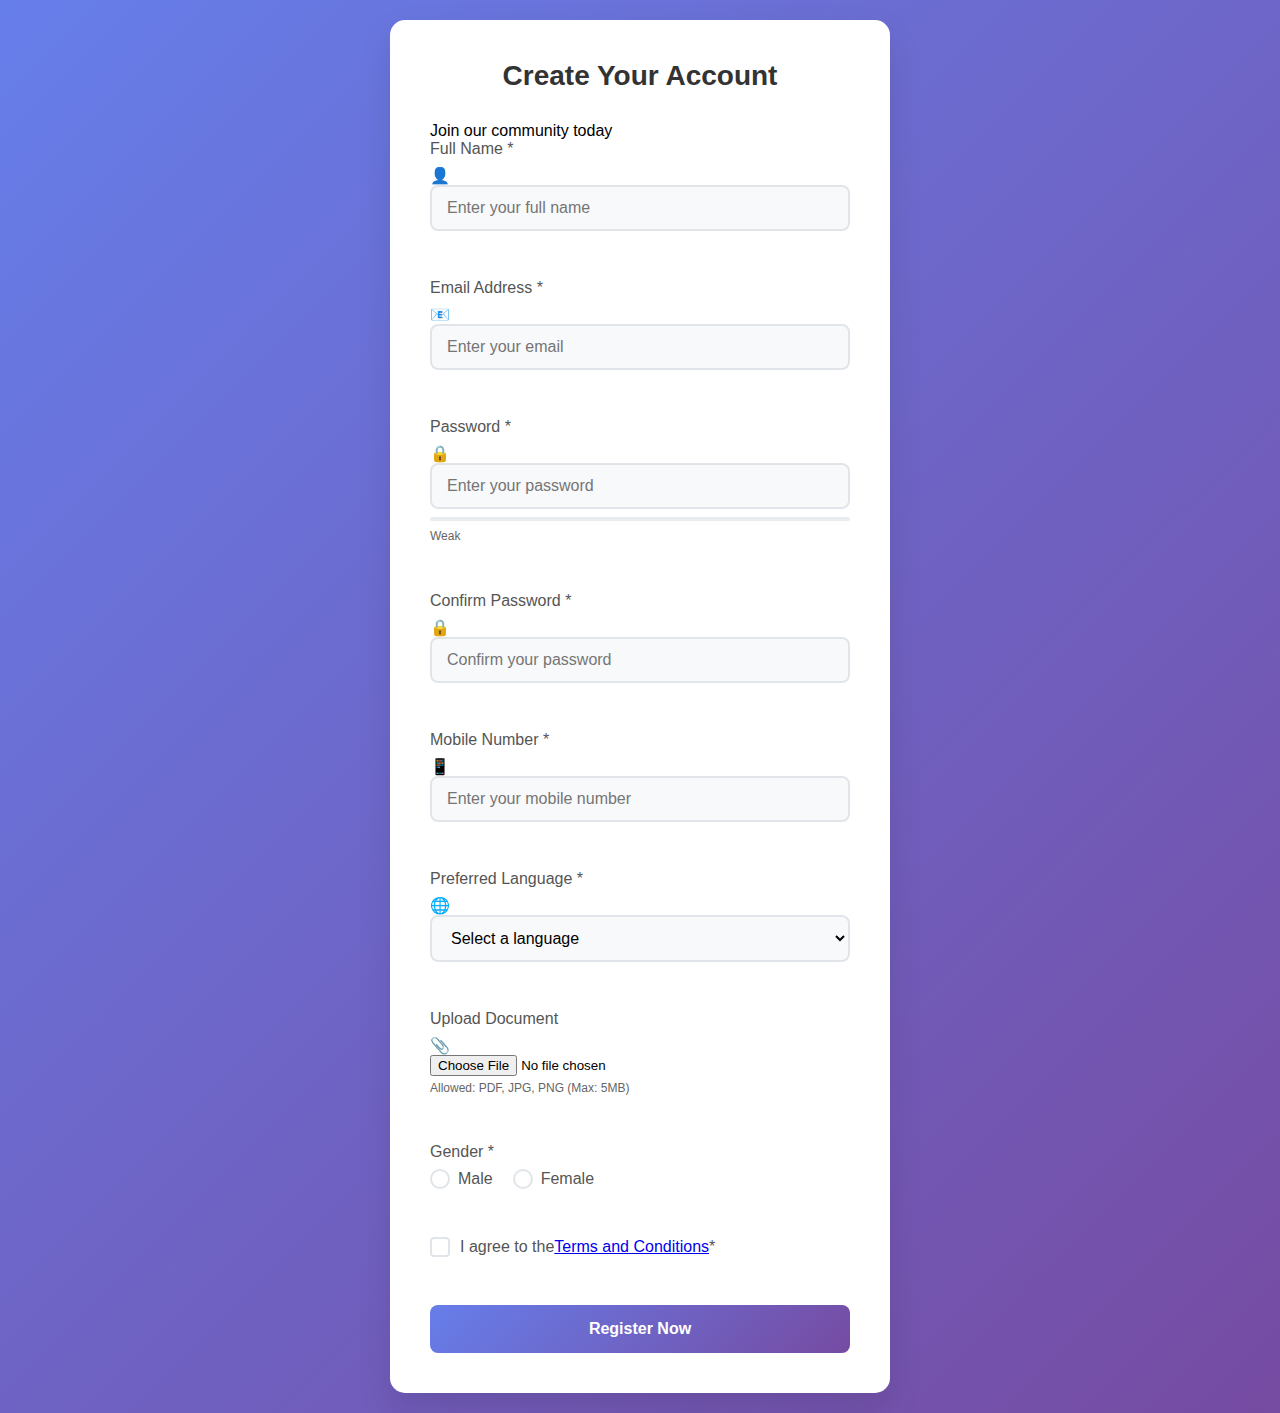
<file: index.html>
<!DOCTYPE html>
<html lang="en">
<head>
    <meta charset="UTF-8">
    <meta name="viewport" content="width=device-width, initial-scale=1.0">
    <title>Registration Form</title>
    <link rel="stylesheet" href="style.css">
</head>
<body>
    <div class="background-animation"></div>
    <div class="container">
        <div class="form-container">
            <div class="form-header">
                <h2>Create Your Account</h2>
                <p class="subtitle">Join our community today</p>
            </div>
            
            <form id="registrationForm">
                <!-- Name Field -->
                <div class="form-group">
                    <label for="name">Full Name *</label>
                    <div class="input-wrapper">
                        <div class="input-icon">👤</div>
                        <input type="text" id="name" name="name" placeholder="Enter your full name">
                    </div>
                    <span class="error-message" id="nameError"></span>
                </div>

                <!-- Email Field -->
                <div class="form-group">
                    <label for="email">Email Address *</label>
                    <div class="input-wrapper">
                        <div class="input-icon">📧</div>
                        <input type="email" id="email" name="email" placeholder="Enter your email">
                    </div>
                    <span class="error-message" id="emailError"></span>
                </div>

                <!-- Password Field -->
                <div class="form-group">
                    <label for="password">Password *</label>
                    <div class="input-wrapper">
                        <div class="input-icon">🔒</div>
                        <input type="password" id="password" name="password" placeholder="Enter your password">
                    </div>
                    <div class="password-strength" id="passwordStrength">
                        <div class="strength-bar"></div>
                        <span class="strength-text" id="strengthText">Weak</span>
                    </div>
                    <span class="error-message" id="passwordError"></span>
                </div>

                <!-- Confirm Password Field -->
                <div class="form-group">
                    <label for="confirmPassword">Confirm Password *</label>
                    <div class="input-wrapper">
                        <div class="input-icon">🔒</div>
                        <input type="password" id="confirmPassword" name="confirmPassword" placeholder="Confirm your password">
                    </div>
                    <span class="error-message" id="confirmPasswordError"></span>
                </div>

                <!-- Mobile Number Field -->
                <div class="form-group">
                    <label for="mobile">Mobile Number *</label>
                    <div class="input-wrapper">
                        <div class="input-icon">📱</div>
                        <input type="tel" id="mobile" name="mobile" placeholder="Enter your mobile number">
                    </div>
                    <span class="error-message" id="mobileError"></span>
                </div>

                <!-- Language Field -->
                <div class="form-group">
                    <label for="language">Preferred Language *</label>
                    <div class="input-wrapper">
                        <div class="input-icon">🌐</div>
                        <select id="language" name="language">
                            <option value="">Select a language</option>
                            <option value="english">English</option>
                            <option value="spanish">Spanish</option>
                            <option value="french">French</option>
                            <option value="german">German</option>
                            <option value="chinese">Chinese</option>
                        </select>
                    </div>
                    <span class="error-message" id="languageError"></span>
                </div>

                <!-- Attachment Field -->
                <div class="form-group">
                    <label for="attachment">Upload Document</label>
                    <div class="input-wrapper">
                        <div class="input-icon">📎</div>
                        <input type="file" id="attachment" name="attachment" accept=".pdf,.jpg,.jpeg,.png">
                    </div>
                    <span class="file-info">Allowed: PDF, JPG, PNG (Max: 5MB)</span>
                    <span class="error-message" id="attachmentError"></span>
                </div>

                <!-- Gender Field -->
                <div class="form-group">
                    <label>Gender *</label>
                    <div class="radio-group">
                        <label class="radio-label">
                            <input type="radio" name="gender" value="male">
                            <span class="radio-custom"></span>
                            Male
                        </label>
                        <label class="radio-label">
                            <input type="radio" name="gender" value="female">
                            <span class="radio-custom"></span>
                            Female
                        </label>
                    </div>
                    <span class="error-message" id="genderError"></span>
                </div>

                <!-- Terms and Conditions -->
                <div class="form-group">
                    <label class="checkbox-label">
                        <input type="checkbox" id="terms" name="terms">
                        <span class="checkmark"></span>
                        I agree to the <a href="#">Terms and Conditions</a> *
                    </label>
                    <span class="error-message" id="termsError"></span>
                </div>

                <!-- Submit Button -->
                <button type="submit" class="submit-btn" id="submitBtn">
                    <span>Register Now</span>
                </button>
            </form>
        </div>
    </div>

    <script src="script.js"></script>
</body>
</html>
</file>
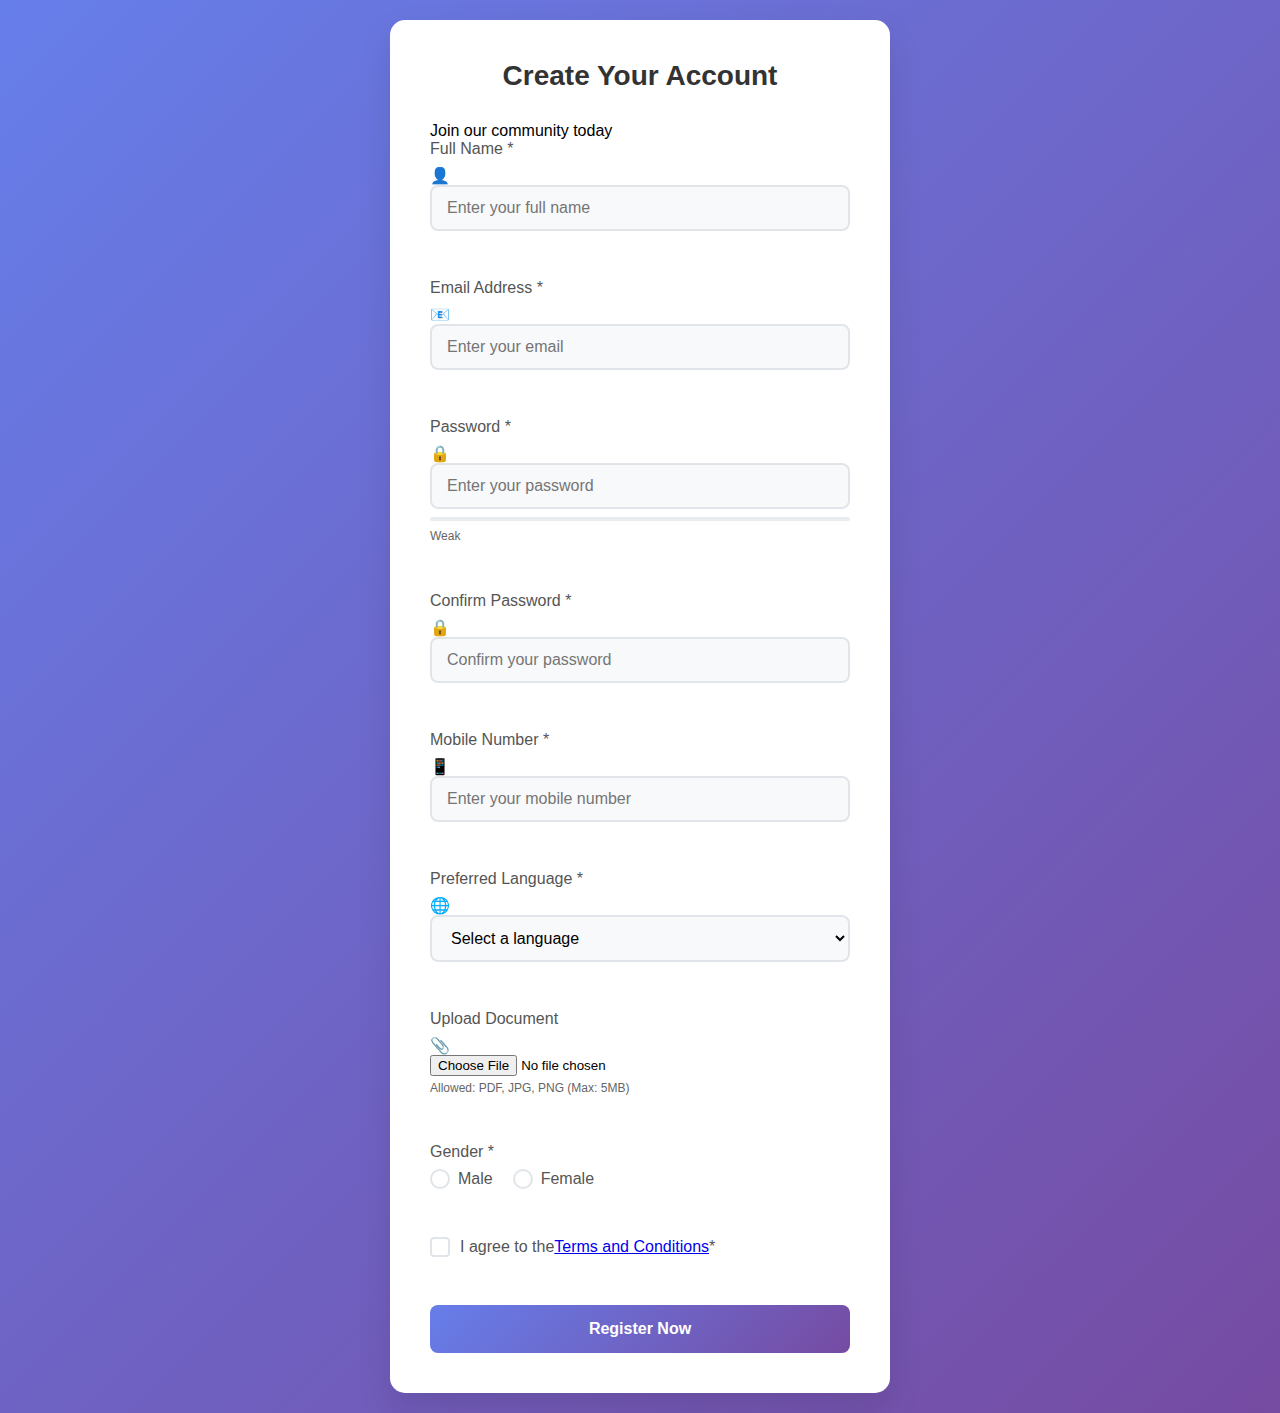
<file: index sss...html>
<!DOCTYPE html>
<html lang="en">
<head>
    <meta charset="UTF-8">
    <meta name="viewport" content="width=device-width, initial-scale=1.0">
    <title>Registration Form</title>
    <link rel="stylesheet" href="style.css">
</head>
<body>
    <div class="background-animation"></div>
    <div class="container">
        <div class="form-container">
            <div class="form-header">
                <h2>Create Your Account</h2>
                <p class="subtitle">Join our community today</p>
            </div>
            
            <form id="registrationForm">
                <!-- Name Field -->
                <div class="form-group">
                    <label for="name">Full Name *</label>
                    <div class="input-wrapper">
                        <div class="input-icon">👤</div>
                        <input type="text" id="name" name="name" placeholder="Enter your full name">
                    </div>
                    <span class="error-message" id="nameError"></span>
                </div>

                <!-- Email Field -->
                <div class="form-group">
                    <label for="email">Email Address *</label>
                    <div class="input-wrapper">
                        <div class="input-icon">📧</div>
                        <input type="email" id="email" name="email" placeholder="Enter your email">
                    </div>
                    <span class="error-message" id="emailError"></span>
                </div>

                <!-- Password Field -->
                <div class="form-group">
                    <label for="password">Password *</label>
                    <div class="input-wrapper">
                        <div class="input-icon">🔒</div>
                        <input type="password" id="password" name="password" placeholder="Enter your password">
                    </div>
                    <div class="password-strength" id="passwordStrength">
                        <div class="strength-bar"></div>
                        <span class="strength-text" id="strengthText">Weak</span>
                    </div>
                    <span class="error-message" id="passwordError"></span>
                </div>

                <!-- Confirm Password Field -->
                <div class="form-group">
                    <label for="confirmPassword">Confirm Password *</label>
                    <div class="input-wrapper">
                        <div class="input-icon">🔒</div>
                        <input type="password" id="confirmPassword" name="confirmPassword" placeholder="Confirm your password">
                    </div>
                    <span class="error-message" id="confirmPasswordError"></span>
                </div>

                <!-- Mobile Number Field -->
                <div class="form-group">
                    <label for="mobile">Mobile Number *</label>
                    <div class="input-wrapper">
                        <div class="input-icon">📱</div>
                        <input type="tel" id="mobile" name="mobile" placeholder="Enter your mobile number">
                    </div>
                    <span class="error-message" id="mobileError"></span>
                </div>

                <!-- Language Field -->
                <div class="form-group">
                    <label for="language">Preferred Language *</label>
                    <div class="input-wrapper">
                        <div class="input-icon">🌐</div>
                        <select id="language" name="language">
                            <option value="">Select a language</option>
                            <option value="english">English</option>
                            <option value="spanish">Spanish</option>
                            <option value="french">French</option>
                            <option value="german">German</option>
                            <option value="chinese">Chinese</option>
                        </select>
                    </div>
                    <span class="error-message" id="languageError"></span>
                </div>

                <!-- Attachment Field -->
                <div class="form-group">
                    <label for="attachment">Upload Document</label>
                    <div class="input-wrapper">
                        <div class="input-icon">📎</div>
                        <input type="file" id="attachment" name="attachment" accept=".pdf,.jpg,.jpeg,.png">
                    </div>
                    <span class="file-info">Allowed: PDF, JPG, PNG (Max: 5MB)</span>
                    <span class="error-message" id="attachmentError"></span>
                </div>

                <!-- Gender Field -->
                <div class="form-group">
                    <label>Gender *</label>
                    <div class="radio-group">
                        <label class="radio-label">
                            <input type="radio" name="gender" value="male">
                            <span class="radio-custom"></span>
                            Male
                        </label>
                        <label class="radio-label">
                            <input type="radio" name="gender" value="female">
                            <span class="radio-custom"></span>
                            Female
                        </label>
                    </div>
                    <span class="error-message" id="genderError"></span>
                </div>

                <!-- Terms and Conditions -->
                <div class="form-group">
                    <label class="checkbox-label">
                        <input type="checkbox" id="terms" name="terms">
                        <span class="checkmark"></span>
                        I agree to the <a href="#">Terms and Conditions</a> *
                    </label>
                    <span class="error-message" id="termsError"></span>
                </div>

                <!-- Submit Button -->
                <button type="submit" class="submit-btn" id="submitBtn">
                    <span>Register Now</span>
                </button>
            </form>
        </div>
    </div>

    <script src="script.js"></script>
</body>
</html>
</file>
<file: style.css>
* {
    margin: 0;
    padding: 0;
    box-sizing: border-box;
}

body {
    font-family: 'Segoe UI', Tahoma, Geneva, Verdana, sans-serif;
    background: linear-gradient(135deg, #667eea 0%, #764ba2 100%);
    min-height: 100vh;
    display: flex;
    align-items: center;
    justify-content: center;
    padding: 20px;
}

.container {
    width: 100%;
    max-width: 500px;
}

.form-container {
    background: white;
    padding: 40px;
    border-radius: 15px;
    box-shadow: 0 15px 35px rgba(0, 0, 0, 0.1);
    transition: transform 0.3s ease;
}

.form-container:hover {
    transform: translateY(-5px);
}

h2 {
    text-align: center;
    color: #333;
    margin-bottom: 30px;
    font-size: 28px;
    font-weight: 600;
}

.form-group {
    margin-bottom: 25px;
    position: relative;
}

label {
    display: block;
    margin-bottom: 8px;
    color: #555;
    font-weight: 500;
}

input[type="text"],
input[type="email"],
input[type="password"],
input[type="tel"],
select {
    width: 100%;
    padding: 12px 15px;
    border: 2px solid #e1e5e9;
    border-radius: 8px;
    font-size: 16px;
    transition: all 0.3s ease;
    background-color: #f8f9fa;
}

input:focus,
select:focus {
    outline: none;
    border-color: #667eea;
    background-color: white;
    box-shadow: 0 0 0 3px rgba(102, 126, 234, 0.1);
}

input.valid {
    border-color: #28a745;
}

input.invalid {
    border-color: #dc3545;
}

.radio-group {
    display: flex;
    gap: 20px;
    margin-top: 5px;
}

.radio-label {
    display: flex;
    align-items: center;
    cursor: pointer;
    font-weight: normal;
    margin-bottom: 0;
}

.radio-label input {
    display: none;
}

.radio-custom {
    width: 20px;
    height: 20px;
    border: 2px solid #e1e5e9;
    border-radius: 50%;
    margin-right: 8px;
    position: relative;
    transition: all 0.3s ease;
}

.radio-label input:checked + .radio-custom {
    border-color: #667eea;
    background-color: #667eea;
}

.radio-label input:checked + .radio-custom::after {
    content: '';
    width: 8px;
    height: 8px;
    background: white;
    border-radius: 50%;
    position: absolute;
    top: 50%;
    left: 50%;
    transform: translate(-50%, -50%);
}

.checkbox-label {
    display: flex;
    align-items: center;
    cursor: pointer;
    font-weight: normal;
    margin-bottom: 0;
}

.checkbox-label input {
    display: none;
}

.checkmark {
    width: 20px;
    height: 20px;
    border: 2px solid #e1e5e9;
    border-radius: 4px;
    margin-right: 10px;
    position: relative;
    transition: all 0.3s ease;
}

.checkbox-label input:checked + .checkmark {
    background-color: #667eea;
    border-color: #667eea;
}

.checkbox-label input:checked + .checkmark::after {
    content: '✓';
    color: white;
    position: absolute;
    top: 50%;
    left: 50%;
    transform: translate(-50%, -50%);
    font-size: 14px;
    font-weight: bold;
}

.file-info {
    font-size: 12px;
    color: #666;
    margin-top: 5px;
    display: block;
}

.password-strength {
    margin-top: 8px;
}

.strength-bar {
    height: 4px;
    background-color: #e9ecef;
    border-radius: 2px;
    overflow: hidden;
    margin-bottom: 5px;
}

.strength-bar::before {
    content: '';
    display: block;
    height: 100%;
    width: 0%;
    background-color: #dc3545;
    transition: all 0.3s ease;
}

.strength-text {
    font-size: 12px;
    color: #666;
}

.error-message {
    color: #dc3545;
    font-size: 12px;
    margin-top: 5px;
    display: block;
    min-height: 18px;
}

.submit-btn {
    width: 100%;
    padding: 15px;
    background: linear-gradient(135deg, #667eea 0%, #764ba2 100%);
    color: white;
    border: none;
    border-radius: 8px;
    font-size: 16px;
    font-weight: 600;
    cursor: pointer;
    transition: all 0.3s ease;
}

.submit-btn:hover {
    transform: translateY(-2px);
    box-shadow: 0 5px 15px rgba(102, 126, 234, 0.4);
}

.submit-btn:active {
    transform: translateY(0);
}

/* Responsive Design */
@media (max-width: 768px) {
    .form-container {
        padding: 30px 25px;
    }
    
    h2 {
        font-size: 24px;
    }
    
    .radio-group {
        flex-direction: column;
        gap: 10px;
    }
}

@media (max-width: 480px) {
    body {
        padding: 10px;
    }
    
    .form-container {
        padding: 20px 15px;
    }
    
    input[type="text"],
    input[type="email"],
    input[type="password"],
    input[type="tel"],
    select {
        padding: 10px 12px;
        font-size: 14px;
    }
}
</file>
